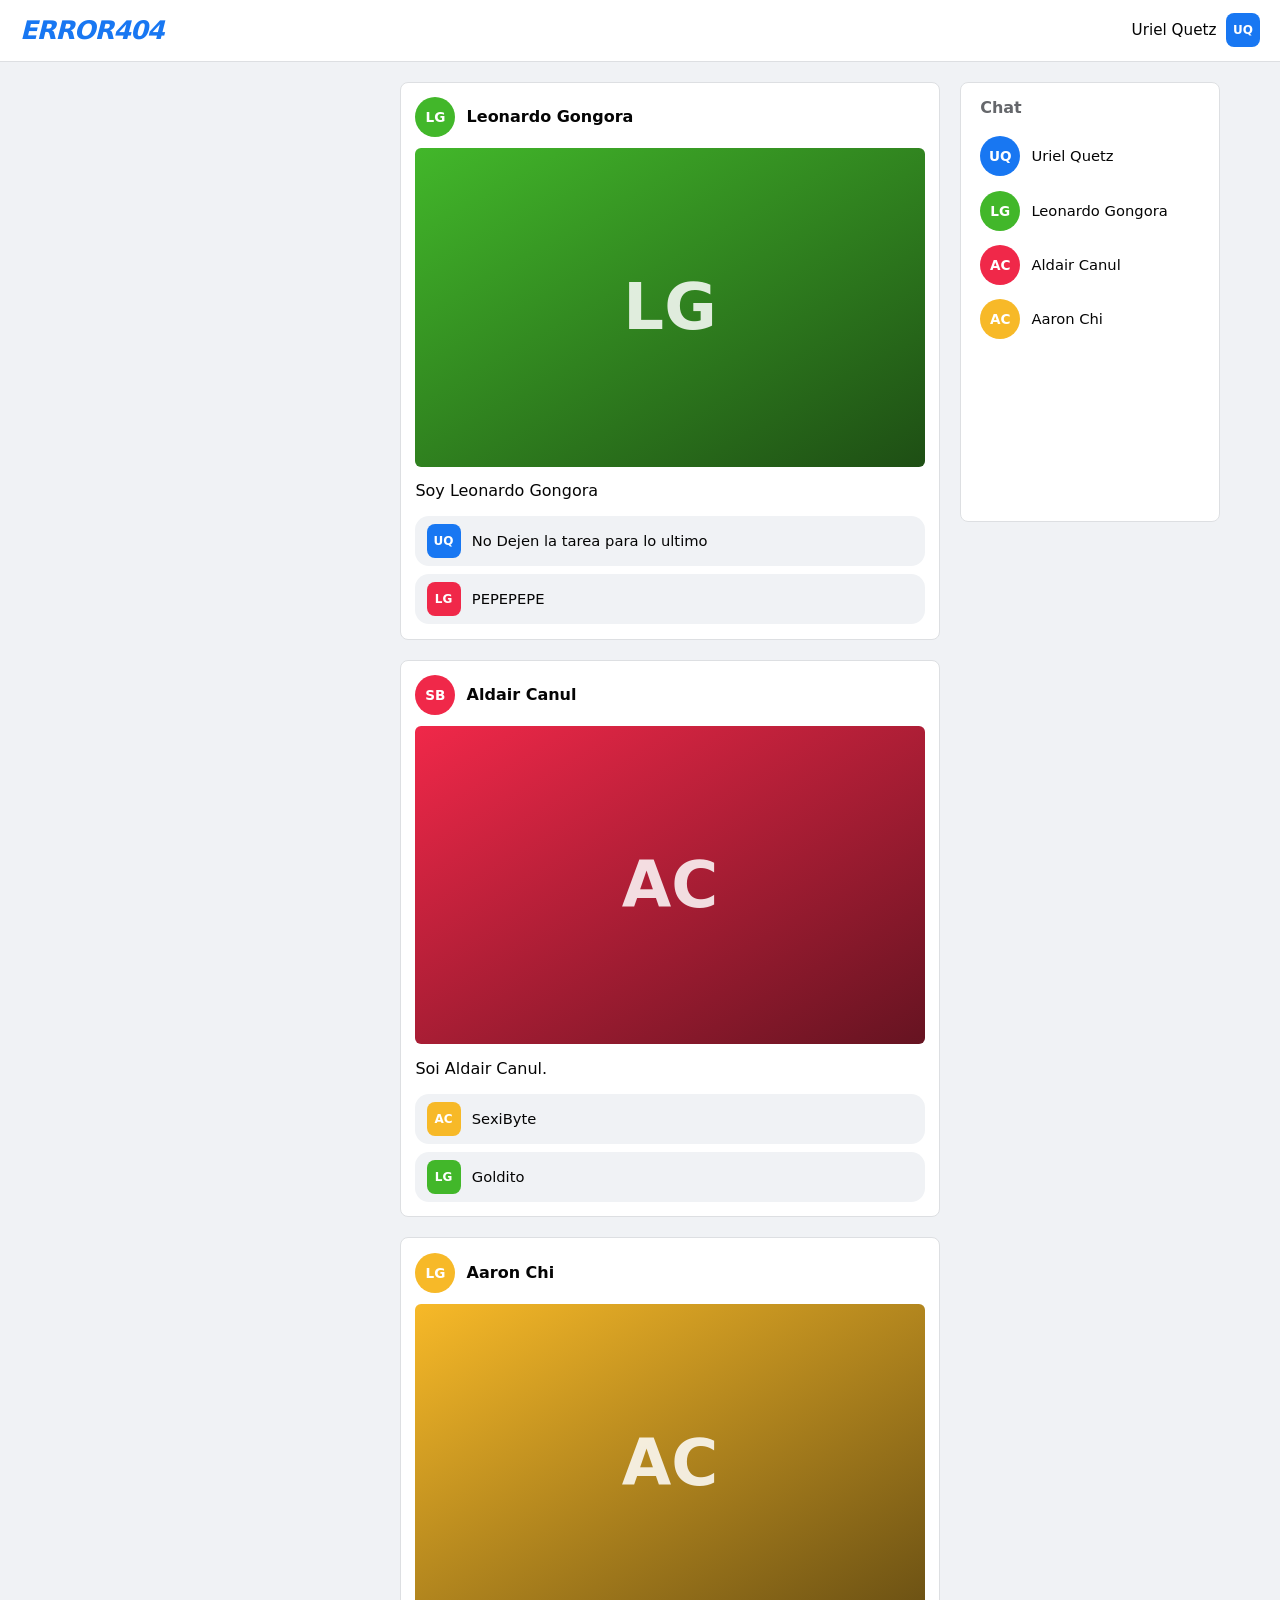
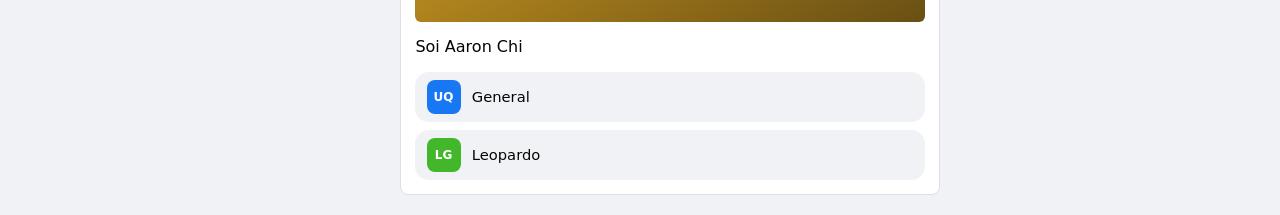
<file: index.html>
<!DOCTYPE html>
<html lang="en">

<head>
    <meta charset="UTF-8">
    <meta name="viewport" content="width=device-width, initial-scale=1.0">
    <link rel="stylesheet" href="styles.css">
    <title>Document</title>
</head>

<body>
    <header class="navbar">
        <a class="logo" href="index.html">ERROR<b>404</b></a>
        <a class="user" href="user1.html"><span>Uriel Quetz</span><span class="avatar avatar--sm c1">UQ</span></a>
    </header>
    <main class="diseno diseno-muro">
        <section class="muro" aria-label="Publicaciones">
            <article class="publicacion">
                <div class="publicacion-head"><a class="avatar c2" href="user2.html">LG<a href="user2.html">Leonardo
                            Gongora</a></a></div>
                <div class="publicacion-img c2" role="img" aria-label="Imagen de la publicación">LG</div>
                <p class="publicacion-text">Soy Leonardo Gongora</p>
                <div class="comentarios">
                    <div class="comentario"><span class="avatar avatar--sm c1">UQ</span>No Dejen la tarea para lo ultimo</div>
                    <div class="comentario"><span class="avatar avatar--sm c3">LG</span>PEPEPEPE</div>
                </div>
            </article>
            <article class="publicacion">
                <div class="publicacion-head"><a class="avatar c3" href="user3.html">SB<a href="user3.html">Aldair Canul</a></a></div>
                <div class="publicacion-img c3" role="img" aria-label="Imagen de la publicación">AC</div>
                <p class="publicacion-text">Soi Aldair Canul.</p>
                <div class="comentarios">
                    <div class="comentario"><span class="avatar avatar--sm c4">AC</span>SexiByte</div>
                    <div class="comentario"><span class="avatar avatar--sm c2">LG</span>Goldito</div>
                </div>
            </article>
            <article class="publicacion">
                <div class="publicacion-head"><a class="avatar c4" href="user4.html">LG<a href="user4.html">Aaron Chi</a></a></div>
                <div class="publicacion-img c4" role="img" aria-label="Imagen de la publicación">AC</div>
                <p class="publicacion-text">Soi Aaron Chi</p>
                <div class="comentarios">
                    <div class="comentario"><span class="avatar avatar--sm c1">UQ</span>General</div>
                    <div class="comentario"><span class="avatar avatar--sm c2">LG</span>Leopardo</div>
                </div>
            </article>
            
        </section>
        <aside class="chat" aria-label="Chat">
      <h2>Chat</h2>
      <a href="user1.html"><span class="avatar c1">UQ</span>Uriel Quetz</a>
      <a href="user2.html"><span class="avatar c2">LG</span>Leonardo Gongora</a>
      <a href="user3.html"><span class="avatar c3">AC</span>Aldair Canul</a>
      <a href="user4.html"><span class="avatar c4">AC</span>Aaron Chi</a>
    </aside>
    </main>
</body>

</html>
</file>
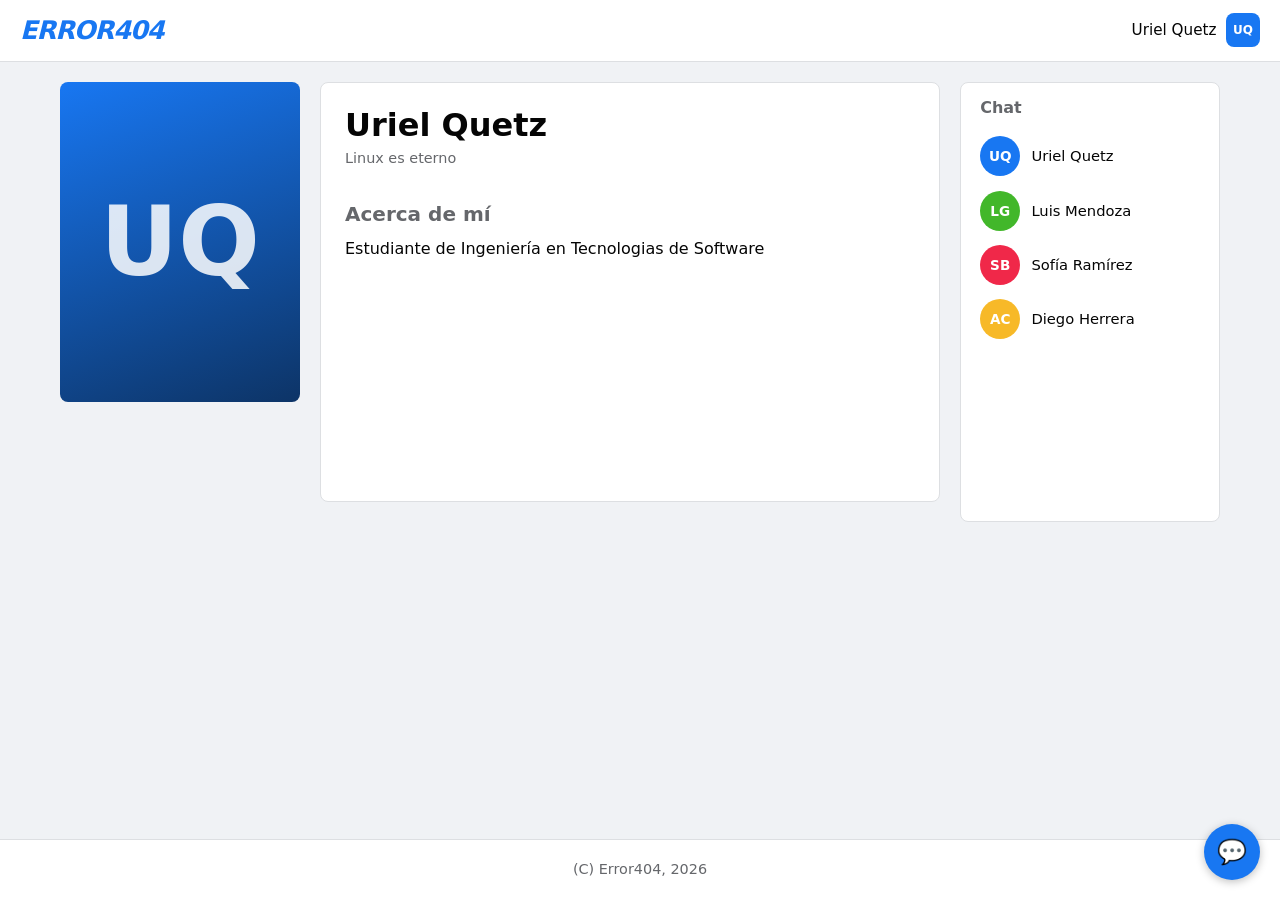
<file: user1.html>
<!DOCTYPE html>
<html lang="es">

<head>
  <meta charset="UTF-8">
  <meta name="viewport" content="width=device-width, initial-scale=1">
  <title>Uriel Quetz · ERROR404</title>
  <link rel="stylesheet" href="styles.css">
</head>

<body>
  <header class="navbar">
    <a class="logo" href="index.html">ERROR<b>404</b></a>
    <a class="user" href="user1.html"><span>Uriel Quetz</span><span class="avatar avatar--sm c1">UQ</span></a>
  </header>

  <main class="diseno diseno--profile">
    <div class="foto c1" role="img" aria-label="Foto de perfil de Uriel Quetz">UQ</div>
    <section class="biografia" aria-label="Biografía">
      <h1>Uriel Quetz</h1>
      <p class="place">Linux es eterno</p>
      <h2>Acerca de mí</h2>
      <p>Estudiante de Ingeniería en Tecnologias de Software</p>
    </section>
    <aside class="chat" aria-label="Chat">
      <h2>Chat</h2>
      <a href="user1.html"><span class="avatar c1">UQ</span>Uriel Quetz</a>
      <a href="user2.html"><span class="avatar c2">LG</span>Luis Mendoza</a>
      <a href="user3.html"><span class="avatar c3">SB</span>Sofía Ramírez</a>
      <a href="user4.html"><span class="avatar c4">AC</span>Diego Herrera</a>
    </aside>
  </main>

  <a class="chat-fab" href="#" aria-label="Abrir chat">💬</a>

  <footer class="footer">(C) Error404, 2026</footer>
</body>

</html>
</file>
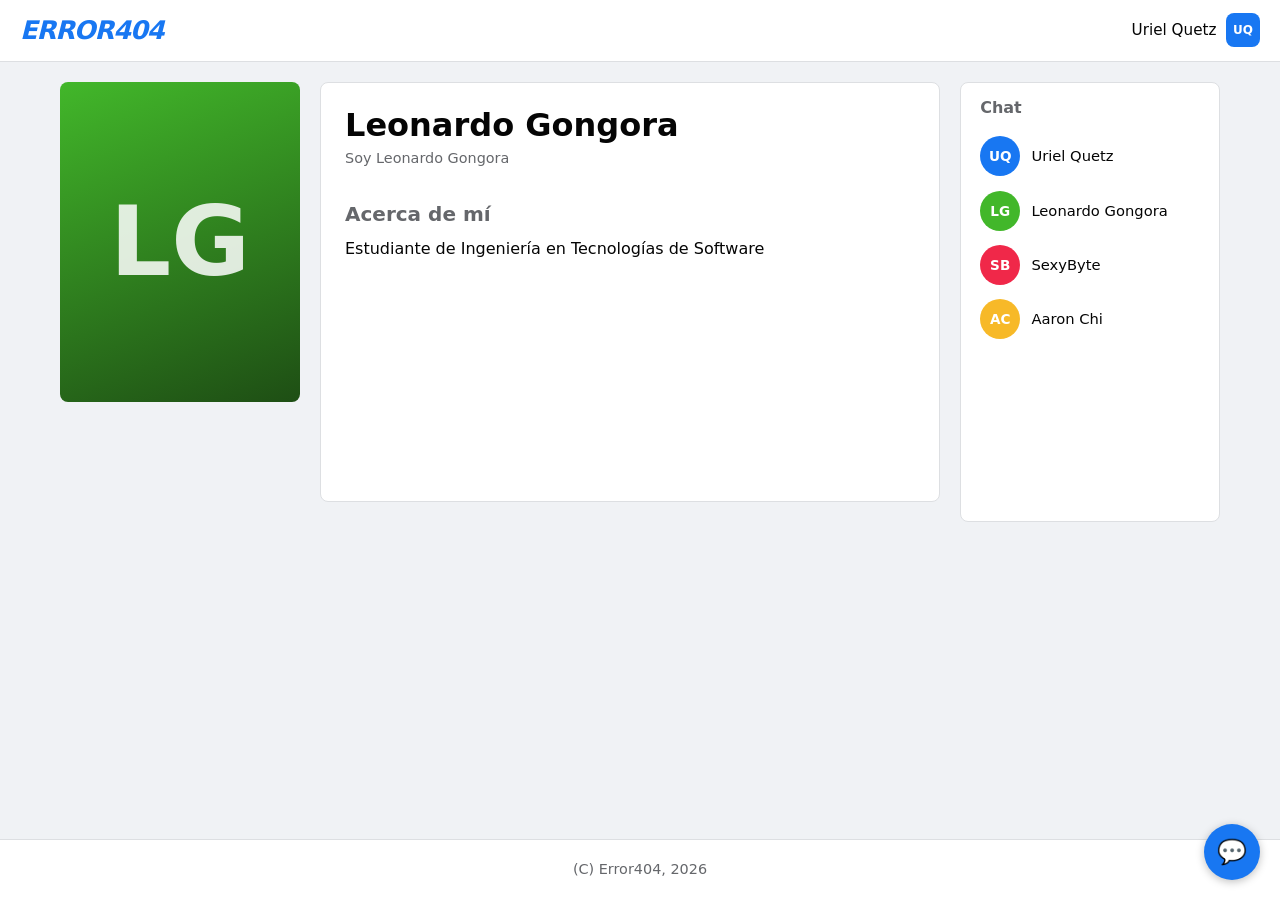
<file: user2.html>
<!DOCTYPE html>
<html lang="es">

<head>
  <meta charset="UTF-8">
  <meta name="viewport" content="width=device-width, initial-scale=1">
  <title>Leonardo Gongora · ERROR404</title>
  <link rel="stylesheet" href="styles.css">
</head>

<body>
  <header class="navbar">
    <a class="logo" href="index.html">ERROR<b>404</b></a>
    <a class="user" href="user1.html"><span>Uriel Quetz</span><span class="avatar avatar--sm c1">UQ</span></a>
  </header>

  <main class="diseno diseno--profile">
    <div class="foto c2" role="img" aria-label="Foto de perfil de Leonardo Gongora">LG</div>
    <section class="biografia" aria-label="Biografía">
      <h1>Leonardo Gongora</h1>
      <p class="place">Soy Leonardo Gongora</p>
      <h2>Acerca de mí</h2>
      <p>Estudiante de Ingeniería en Tecnologías de Software</p>
    </section>
    <aside class="chat" aria-label="Chat">
      <h2>Chat</h2>
      <a href="user1.html"><span class="avatar c1">UQ</span>Uriel Quetz</a>
      <a href="user2.html"><span class="avatar c2">LG</span>Leonardo Gongora</a>
      <a href="user3.html"><span class="avatar c3">SB</span>SexyByte</a>
      <a href="user4.html"><span class="avatar c4">AC</span>Aaron Chi</a>
    </aside>
  </main>

  <a class="chat-fab" href="#" aria-label="Abrir chat">💬</a>

  <footer class="footer">(C) Error404, 2026</footer>
</body>

</html>
</file>
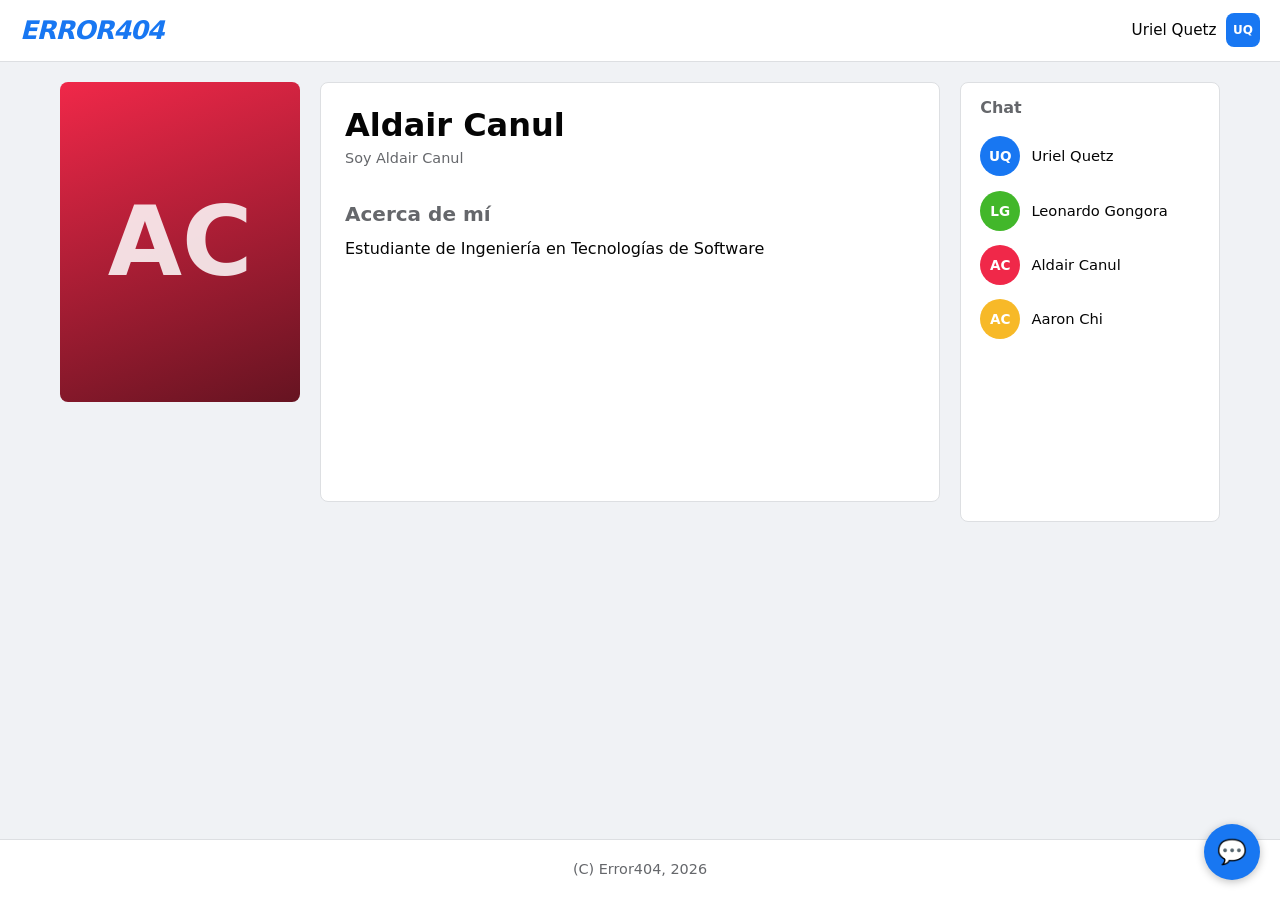
<file: user3.html>
<!DOCTYPE html>
<html lang="es">

<head>
  <meta charset="UTF-8">
  <meta name="viewport" content="width=device-width, initial-scale=1">
  <title>SexyByte · ERROR404</title>
  <link rel="stylesheet" href="styles.css">
</head>

<body>
  <header class="navbar">
    <a class="logo" href="index.html">ERROR<b>404</b></a>
    <a class="user" href="user1.html"><span>Uriel Quetz</span><span class="avatar avatar--sm c1">UQ</span></a>
  </header>

  <main class="diseno diseno--profile">
    <div class="foto c3" role="img" aria-label="Foto de perfil de Aldair Canul">AC</div>
    <section class="biografia" aria-label="Biografía">
      <h1>Aldair Canul</h1>
      <p class="place">Soy Aldair Canul</p>
      <h2>Acerca de mí</h2>
      <p>Estudiante de Ingeniería en Tecnologías de Software</p>
    </section>
    <aside class="chat" aria-label="Chat">
      <h2>Chat</h2>
      <a href="user1.html"><span class="avatar c1">UQ</span>Uriel Quetz</a>
      <a href="user2.html"><span class="avatar c2">LG</span>Leonardo Gongora</a>
      <a href="user3.html"><span class="avatar c3">AC</span>Aldair Canul</a>
      <a href="user4.html"><span class="avatar c4">AC</span>Aaron Chi</a>
    </aside>
  </main>

  <a class="chat-fab" href="#" aria-label="Abrir chat">💬</a>

  <footer class="footer">(C) Error404, 2026</footer>
</body>

</html>
</file>
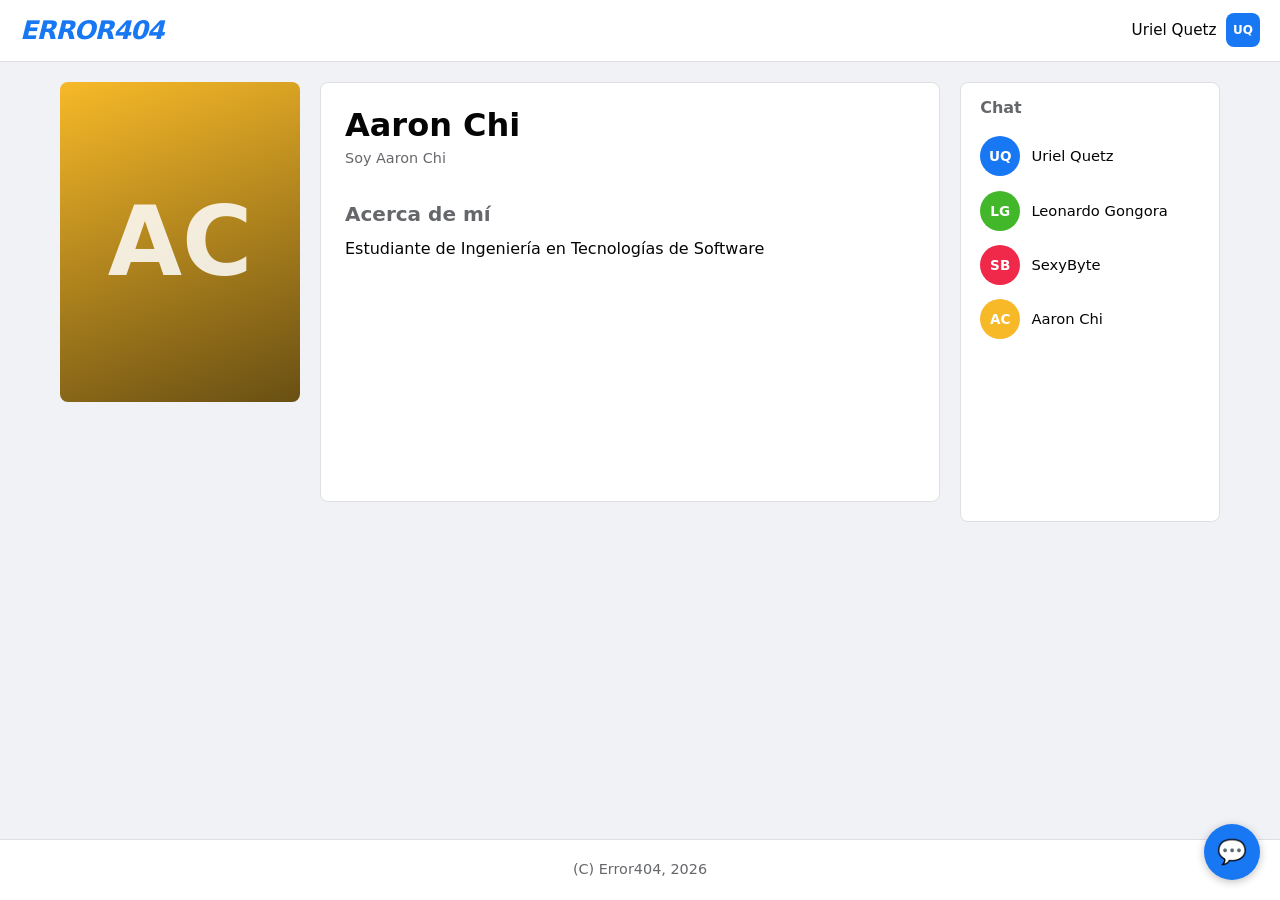
<file: user4.html>
<!DOCTYPE html>
<html lang="es">

<head>
  <meta charset="UTF-8">
  <meta name="viewport" content="width=device-width, initial-scale=1">
  <title>Aaron Chi · ERROR404</title>
  <link rel="stylesheet" href="styles.css">
</head>

<body>
  <header class="navbar">
    <a class="logo" href="index.html">ERROR<b>404</b></a>
    <a class="user" href="user1.html"><span>Uriel Quetz</span><span class="avatar avatar--sm c1">UQ</span></a>
  </header>

  <main class="diseno diseno--profile">
    <div class="foto c4" role="img" aria-label="Foto de perfil de Aaron Chi">AC</div>
    <section class="biografia" aria-label="Biografía">
      <h1>Aaron Chi</h1>
      <p class="place">Soy Aaron Chi</p>
      <h2>Acerca de mí</h2>
      <p>Estudiante de Ingeniería en Tecnologías de Software</p>
    </section>
    <aside class="chat" aria-label="Chat">
      <h2>Chat</h2>
      <a href="user1.html"><span class="avatar c1">UQ</span>Uriel Quetz</a>
      <a href="user2.html"><span class="avatar c2">LG</span>Leonardo Gongora</a>
      <a href="user3.html"><span class="avatar c3">SB</span>SexyByte</a>
      <a href="user4.html"><span class="avatar c4">AC</span>Aaron Chi</a>
    </aside>
  </main>

  <a class="chat-fab" href="#" aria-label="Abrir chat">💬</a>

  <footer class="footer">(C) Error404, 2026</footer>
</body>

</html>
</file>
<file: styles.css>
:root{
    --bg: #f0f2f5;
    --card: #ffffff;
    --ink: #050505;
    --muted: #65676b;
    --accent: #1877f2;
    --line: #dddfe2;
}
*{
    box-sizing: border-box;
    margin: 0;
    padding: 0;
}
body {
  font-family:
    "Segoe UI",
    system-ui,
    -apple-system,
    sans-serif;
  background: var(--bg);
  color: var(--ink);
  line-height: 1.5;
  min-height: 100vh;
  display: flex;
  flex-direction: column;
}
a{
    color: inherit;
    text-decoration: none;
}
a:focus-visible{
    outline: 3px solid var(--accent);
    outline-offset: 2px;
}
.navbar {
  position: sticky;
  top: 0;
  z-index: 10;
  display: flex;
  justify-content: space-between;
  align-items: center;
  gap: 1rem;
  padding: 0.7rem 1.25rem;
  background: var(--card);
  color: var(--ink);
  border-bottom: 1px solid var(--line);
}
.logo {
  font-size: 1.6rem;
  font-weight: 900;
  font-style: italic;
  letter-spacing: -0.04em;
  color: var(--accent);
}
.logo b {
  color: var(--accent);
}
.user {
  display: flex;
  align-items: center;
  gap: 0.6rem;
  font-size: 0.95rem;
}
.diseno{
  flex: 1;
  width: 100%;
  max-width: 1200px;
  margin: 0 auto;
  padding: 1.25rem;
  display: grid;
  gap: 1.25rem;
  align-items: start;
}
.diseno-muro{
  grid-template-columns: 1fr minmax(0, 540px) 260px;
}
.diseno-muro .muro{
  grid-column: 2;
}
/* Avatares y colores por persona */
.c1 {
  --c: #1877f2;
}
.c2 {
  --c: #42b72a;
}
.c3 {
  --c: #f02849;
}
.c4 {
  --c: #f7b928;
}

.publicacion {
  background: var(--card);
  border: 1px solid var(--line);
  border-radius: 8px;
  padding: 0.9rem;
}
.publicacion-head {
  display: flex;
  align-items: center;
  gap: 0.7rem;
  margin-bottom: 0.7rem;
  font-weight: 600;
}
.publicacion-img {
  aspect-ratio: 16/10;
  border-radius: 6px;
  display: grid;
  place-items: center;
  background: linear-gradient(150deg, var(--c), #050505 170%);
  color: rgba(255, 255, 255, 0.85);
  font-size: 4rem;
  font-weight: 900;
}
.publicacion-text {
  margin: 0.8rem 0;
}
.comentarios {
  display: grid;
  gap: 0.5rem;
}
.comentario {
  display: flex;
  align-items: center;
  gap: 0.7rem;
  padding: 0.5rem 0.7rem;
  background: var(--bg);
  border-radius: 14px;
  font-size: 0.92rem;
}
.muro {
  display: grid;
  gap: 1.25rem;
}

/* Avatares */
.avatar {
  width: 40px;
  height: 40px;
  flex: none;
  border-radius: 50%;
  display: grid;
  place-items: center;
  background: var(--c, #777);
  color: #fff;
  font-weight: 700;
  font-size: 0.85rem;
}
.avatar--sm {
  width: 34px;
  height: 34px;
  border-radius: 8px;
  font-size: 0.75rem;
}

/* Chat */
.chat {
  position: sticky;
  top: 1rem;
  min-height: 440px;
  background: var(--card);
  border: 1px solid var(--line);
  border-radius: 8px;
  padding: 0.8rem;
}
.chat h2 {
  font-size: 1rem;
  margin: 0 0.4rem 0.6rem;
  color: var(--muted);
}
.chat a {
  display: flex;
  align-items: center;
  gap: 0.7rem;
  padding: 0.45rem 0.4rem;
  border-radius: 8px;
  font-size: 0.92rem;
}
.chat a:hover {
  background: var(--bg);
}

.diseno--profile {
  grid-template-columns: 240px minmax(0, 1fr) 260px;
}

/* Foto de perfil */
.foto {
  aspect-ratio: 3/4;
  border-radius: 8px;
  display: grid;
  place-items: center;
  background: linear-gradient(160deg, var(--c), #050505 170%);
  color: rgba(255, 255, 255, 0.85);
  font-size: 6rem;
  font-weight: 900;
}

/* Biografía */
.biografia {
  background: var(--card);
  border: 1px solid var(--line);
  border-radius: 8px;
  padding: 1.5rem;
  min-height: 420px;
}
.biografia h1 {
  font-size: 2rem;
  line-height: 1.15;
}
.biografia .place {
  color: var(--muted);
  font-size: 0.9rem;
  margin: 0.3rem 0 1.8rem;
}
.biografia h2 {
  font-size: 1.25rem;
  margin-bottom: 0.5rem;
  color: var(--muted);
}
.biografia p {
  max-width: 60ch;
}

/* Ícono de chat flotante */
.chat-fab {
  position: fixed;
  right: 1.25rem;
  bottom: 1.25rem;
  z-index: 20;
  width: 56px;
  height: 56px;
  border-radius: 50%;
  display: grid;
  place-items: center;
  background: var(--accent);
  color: #fff;
  font-size: 1.5rem;
  border: none;
  box-shadow: 0 2px 8px rgba(0,0,0,.25);
}

/* Pie de página */
.footer {
  text-align: center;
  padding: 1.2rem;
  background: var(--card);
  color: var(--muted);
  font-size: 0.9rem;
  border-top: 1px solid var(--line);
}

@media (max-width: 900px) {
  .diseno-muro,
  .diseno--profile {
    grid-template-columns: 1fr;
  }
  .diseno-muro .muro {
    grid-column: 1;
  }
  .chat {
    display: none;
  }
  .foto {
    max-width: 240px;
    width: 100%;
    margin: 0 auto;
  }
}
@media (max-width: 480px) {
  .diseno {
    padding: 0.75rem;
  }
  .user span {
    display: none;
  }
  .biografia {
    padding: 1.1rem;
    min-height: 0;
  }
}
</file>
